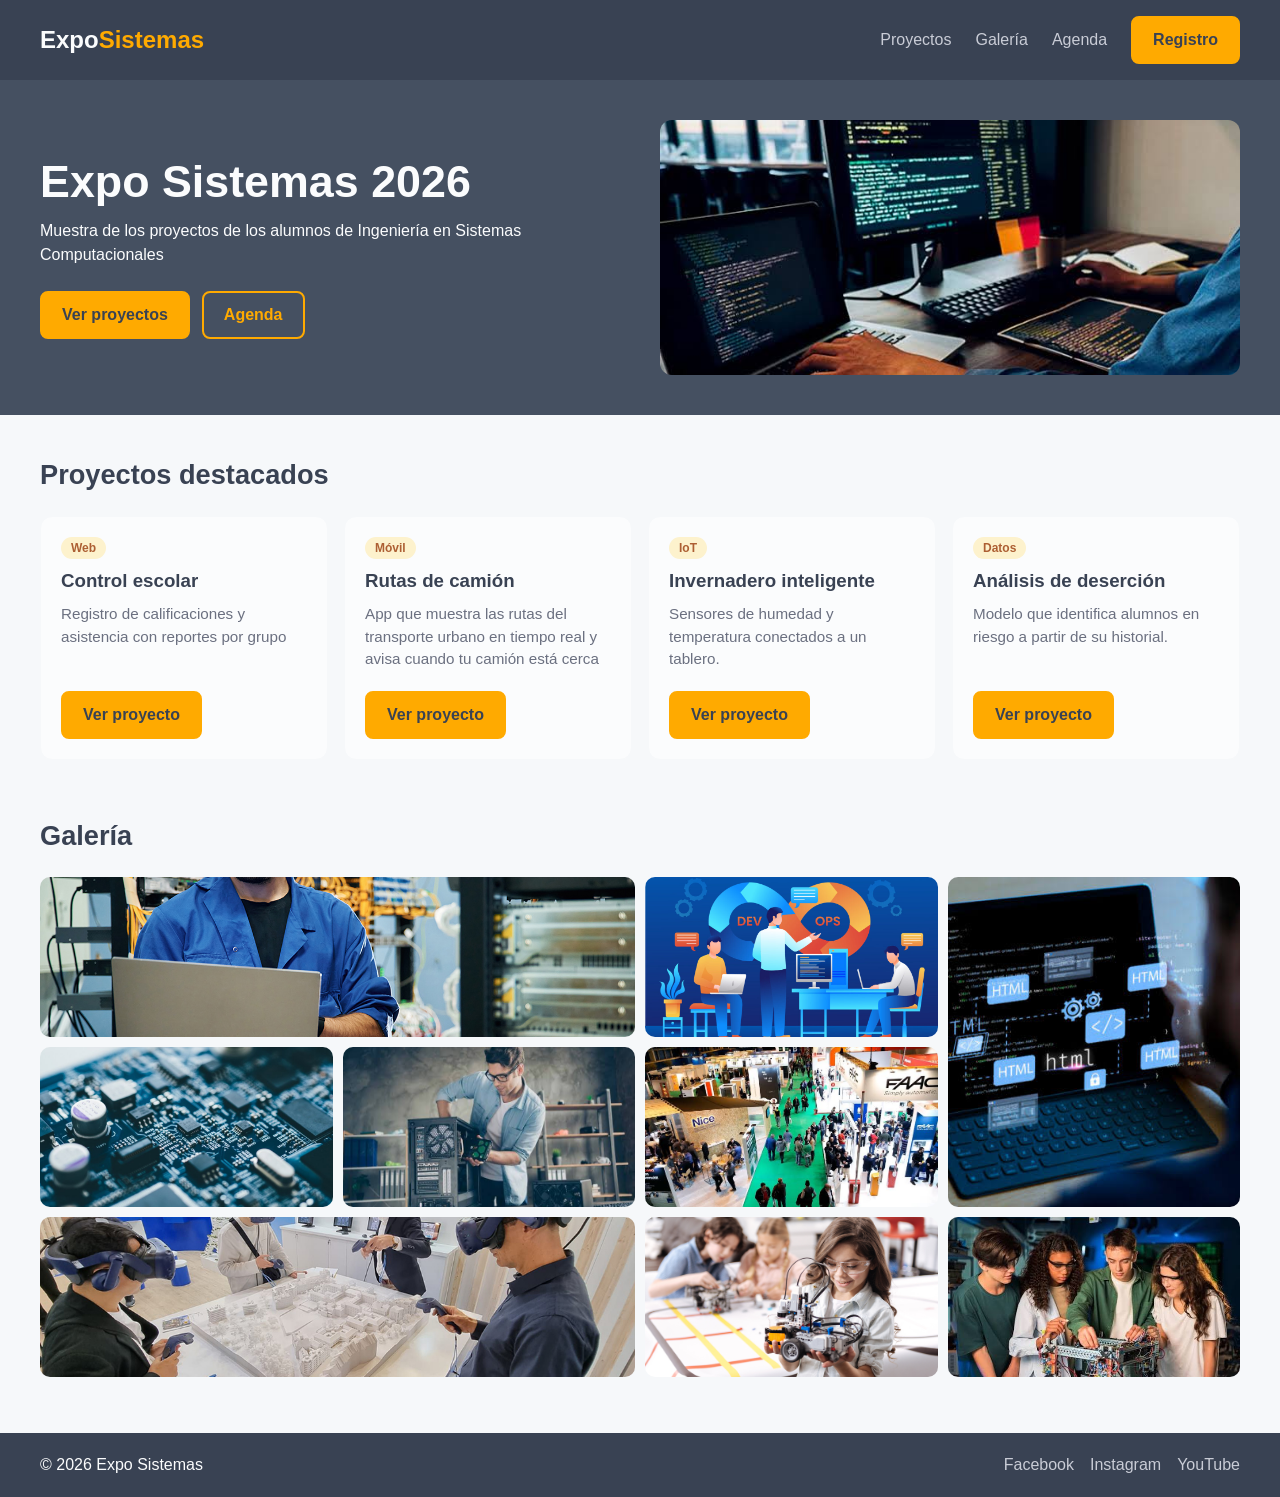
<file: index.html>
<!DOCTYPE html>
<html lang="es">
<head>
    <meta charset="UTF-8">
    <meta name="viewport" content="width=device-width, initial-scale=1.0">
    <title>ExpoSistemas</title>
    <link rel="stylesheet" href="styles.css">
</head>
<body>
    <header>
        <nav class="nav">
            <h2 class="logo">Expo<span>Sistemas</span></h2>

            <div class="flex_header">
                <a href="#proyectos" class="enlace">Proyectos</a>
                <a href="#galeria" class="enlace">Galería</a>
                <a href="#agenda" class="enlace">Agenda</a>
                <a href="#registro" class="boton_1">Registro</a>
            </div>
        </nav>
    </header>

    <section class="hero">
        <div class="hero_texto">
            <h1>Expo Sistemas 2026</h1>
            <p>Muestra de los proyectos de los alumnos de Ingeniería en Sistemas Computacionales</p>

            <div class="hero_botones">
                <a href="#proyectos" class="boton_1">Ver proyectos</a>
                <a href="#agenda" class="boton_1 boton_borde">Agenda</a>
            </div>
        </div>

        <div class="hero_imagen">
            <img src="Resources/img1.jpeg" alt="Imagen Principal">
        </div>
    </section>

    <main>
        <section class="proyectos" id="proyectos">
            <h2>Proyectos destacados</h2>

            <div class="proyectos_grid">
                <article class="tarjeta">
                    <span>Web</span>
                    <h3>Control escolar</h3>
                    <p>Registro de calificaciones y asistencia con reportes por grupo</p>
                    <a href="#" class="boton_1">Ver proyecto</a>
                </article>

                <article class="tarjeta">
                    <span>Móvil</span>
                    <h3>Rutas de camión</h3>
                    <p>App que muestra las rutas del transporte urbano en tiempo real y avisa cuando tu camión está cerca</p>
                    <a href="#" class="boton_1">Ver proyecto</a>
                </article>

                <article class="tarjeta">
                    <span>IoT</span>
                    <h3>Invernadero inteligente</h3>
                    <p>Sensores de humedad y temperatura conectados a un tablero.</p>
                    <a href="#" class="boton_1">Ver proyecto</a>
                </article>

                <article class="tarjeta">
                    <span>Datos</span>
                    <h3>Análisis de deserción</h3>
                    <p>Modelo que identifica alumnos en riesgo a partir de su historial.</p>
                    <a href="#" class="boton_1">Ver proyecto</a>
                </article>
            </div>
        </section>

        <section class="galeria" id="galeria">
            <h2>Galería</h2>

            <div class="galeria_grid">
                <img src="Resources/img2.jpg" alt="Imagen Redes">
                <img src="Resources/img3.jpg" alt="Imagen Desarrollo Web">
                <img src="Resources/img4.jpg" alt="Imagen html">
                <img src="Resources/img5.jpg" alt="Imagen Hardware">
                <img src="Resources/img6.jpg" alt="Imagen hardware pc">
                <img src="Resources/img7.jpg" alt="Imagen expo">
                <img src="Resources/img8.jpg" alt="Imagen VR">
                <img src="Resources/img9.jpg" alt="Imagen Proyecto">
                <img src="Resources/img10.jpg" alt="Imagen Proyecto Grupal">
            </div>
        </section>
    </main>

    <footer class="footer">
        <p>© 2026 Expo Sistemas</p>

        <div class="footer_redes">
            <a href="#" class="enlace">Facebook</a>
            <a href="#" class="enlace">Instagram</a>
            <a href="#" class="enlace">YouTube</a>
        </div>
    </footer>
</body>
</html>
</file>
<file: styles.css>
:root{
    --nav: #394253;
    --hero: #455061;
    --acento: #FFAA00;
    --fondo: #F6F8FA;
    --texto:#394253;
    --texto-suave: #6b7080;
    --casi-blanco: #FBFCFD;
    --radio: 12px;
    --ancho-max: 1200px;
    --espacio: 24px;

}

*{
    margin: 0;
    padding: 0;
    box-sizing: border-box;
}

body{
    font-family: 'Segoe UI', Tahoma, Geneva, Verdana, sans-serif;
    background: var(--fondo);
    color: var(--texto);
    line-height: 1.5;
}

img{
    display: block;
    max-width: 100%;
}

a{
    text-decoration: none;
}

.nav,
.hero,
.proyectos,
.galeria,
.footer{
    padding-inline: max(var(--espacio), calc((100% - var(--ancho-max))/2));
}

.boton_1{
    display: inline-block;
    background: var(--acento);
    color: var(--nav);
    font-weight: 600;
    padding: 10px 20px;
    border-radius: 8px;
    border: 2px solid var(--acento);
}

.boton_borde{
    background: transparent;
    color:var(--acento);
}

.enlace{
    color: #c9ccd6;
}

header{
    background: var(--nav);
}

.nav{
    display: flex;
    justify-content: space-between;
    align-items: center;
    padding-block: 16px;
}

.logo{
    color: var(--casi-blanco);
    font-size: 1.5rem;
}

.logo span{
    color: var(--acento);
}

.flex_header{
    display: flex;
    align-items: center;
    gap: 24px;
}

.hero{
    background-color: var(--hero);
    display: grid;
    grid-template-columns: 1fr 1fr;
    align-items: center;
    gap: 40px;
    padding-block: 40px;
    color: var(--casi-blanco);
}

.hero h1{
    font-size: 2.8rem;
    line-height: 1.15;
    margin-bottom: 12px;
}

.hero p{
    color: var(--casi-blanco);
    margin-bottom: 24px;
}

.hero_botones{
    display: flex;
    flex-wrap: wrap;
    gap: 12px;
}

.hero_imagen img{
    width: 100%;
    height: 255px;
    object-fit: cover;
    border-radius: var(--radio);
}

.proyectos{
    padding-block: 40px 56px;
}

.proyectos h2, .galeria h2 {
    font-size: 1.7rem;
    margin-bottom: 20px;
}

.proyectos_grid{
    display: grid;
    grid-template-columns: repeat(auto-fit, minmax(240px, 1fr));
    gap: 16px;
}

.tarjeta{
    display: flex;
    flex-direction: column;
    align-items: flex-start;
    gap: 8px;
    background: var(--casi-blanco);
    border: 1px solid var(--fondo);
    border-radius: var(--radio);
    padding: 20px;
}

.tarjeta span{
    background: #FDF2CD;
    color: #AD5F33;
    font-size: 0.75rem;
    font-weight: 600;
    padding: 2px 10px;
    border-radius: 999px;
}

.tarjeta p{
    color: var(--texto-suave);
    font-size: 0.95rem;
    margin-bottom: 12px;
}

.tarjeta .boton_1{
    margin-top: auto;
}

.galeria{
    padding-bottom: 56px;
}

.galeria_grid{
    display: grid;
    grid-template-columns: repeat(4, 1fr);
    grid-auto-rows: 160px;
    grid-auto-flow: dense;
    gap: 10px;
}

.galeria_grid img{
    width: 100%;
    height: 100%;
    object-fit: cover;
    border-radius: 10px;
}

.galeria_grid img:nth-child(1),
.galeria_grid img:nth-child(7){
    grid-column: span 2;
}

.galeria_grid img:nth-child(3){
    grid-row: span 2;
}

.footer{
    display: flex;
    justify-content: space-between;
    align-items: center;
    background: var(--nav);
    color: var(--casi-blanco);
    padding-block: 20px;
}

.footer_redes{
    display: flex;
    gap: 16px;
}
</file>
<file: exposistemas.css>
:root{
    --nav: #394253;
    --hero: #455061;
    --acento: #FFAA00;
    --fondo: #F6F8FA;
    --texto:#394253;
    --texto-suave: #6b7080;
    --casi-blanco: #FBFCFD;
    --radio: 12px;
    --ancho-max: 1200px;
    --espacio: 24px;

}

*{
    margin: 0;
    padding: 0;
    box-sizing: border-box;
}

body{
    font-family: 'Segoe UI', Tahoma, Geneva, Verdana, sans-serif;
    background: var(--fondo);
    color: var(--texto);
    line-height: 1.5;
}

img{
    display: block;
    max-width: 100%;
}

a{
    text-decoration: none;
}

.nav,
.hero,
.proyectos,
.galeria,
.footer{
    padding-inline: max(var(--espacio), calc((100% - var(--ancho-max))/2));
}

.boton_1{
    display: inline-block;
    background: var(--acento);
    color: var(--nav);
    font-weight: 600;
    padding: 10px 20px;
    border-radius: 8px;
    border: 2px solid var(--acento);
}

.boton_borde{
    background: transparent;
    color:var(--acento);
}

.enlace{
    color: #c9ccd6;
}

header{
    background: var(--nav);
}

.nav{
    display: flex;
    justify-content: space-between;
    align-items: center;
    padding-block: 16px;
}

.logo{
    color: var(--casi-blanco);
    font-size: 1.5rem;
}

.logo span{
    color: var(--acento);
}

.flex_header{
    display: flex;
    align-items: center;
    gap: 24px;
}

.hero{
    background-color: var(--hero);
    display: grid;
    grid-template-columns: 1fr 1fr;
    align-items: center;
    gap: 40px;
    padding-block: 40px;
    color: var(--casi-blanco);
}

.hero h1{
    font-size: 2.8rem;
    line-height: 1.15;
    margin-bottom: 12px;
}

.hero p{
    color: var(--casi-blanco);
    margin-bottom: 24px;
}

.hero_botones{
    display: flex;
    flex-wrap: wrap;
    gap: 12px;
}

.hero_imagen img{
    width: 100%;
    height: 255px;
    object-fit: cover;
    border-radius: var(--radio);
}

.proyectos{
    padding-block: 40px 56px;
}

.proyectos h2, .galeria h2 {
    font-size: 1.7rem;
    margin-bottom: 20px;
}

.proyectos_grid{
    display: grid;
    grid-template-columns: repeat(auto-fit, minmax(240px, 1fr));
    gap: 16px;
}

.tarjeta{
    display: flex;
    flex-direction: column;
    align-items: flex-start;
    gap: 8px;
    background: var(--casi-blanco);
    border: 1px solid var(--fondo);
    border-radius: var(--radio);
    padding: 20px;
}

.tarjeta span{
    background: #FDF2CD;
    color: #AD5F33;
    font-size: 0.75rem;
    font-weight: 600;
    padding: 2px 10px;
    border-radius: 999px;
}

.tarjeta p{
    color: var(--texto-suave);
    font-size: 0.95rem;
    margin-bottom: 12px;
}

.tarjeta .boton_1{
    margin-top: auto;
}

.galeria{
    padding-bottom: 56px;
}

.galeria_grid{
    display: grid;
    grid-template-columns: repeat(4, 1fr);
    grid-auto-rows: 160px;
    grid-auto-flow: dense;
    gap: 10px;
}

.galeria_grid img{
    width: 100%;
    height: 100%;
    object-fit: cover;
    border-radius: 10px;
}

.galeria_grid img:nth-child(1),
.galeria_grid img:nth-child(7){
    grid-column: span 2;
}

.galeria_grid img:nth-child(3){
    grid-row: span 2;
}

.footer{
    display: flex;
    justify-content: space-between;
    align-items: center;
    background: var(--nav);
    color: var(--casi-blanco);
    padding-block: 20px;
}

.footer_redes{
    display: flex;
    gap: 16px;
}
</file>
